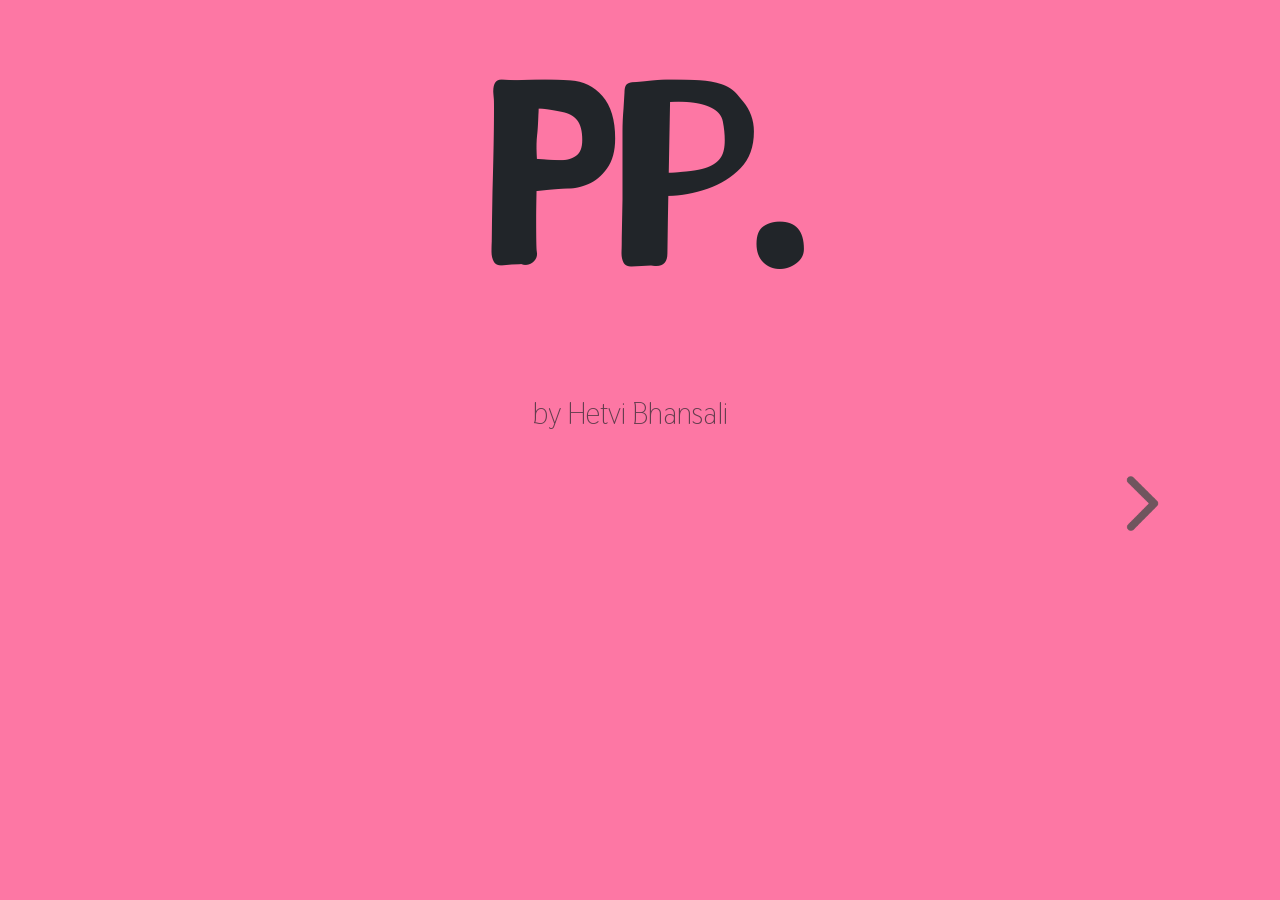
<file: index.html>
<!DOCTYPE html>
<html lang="en">
<head>
    <meta charset="UTF-8">
    <meta name="viewport" content="width=device-width, initial-scale=1.0">
    <link href='https://fonts.googleapis.com/css?family=Thasadith' rel='stylesheet'>
    <link rel="stylesheet" href="https://stackpath.bootstrapcdn.com/bootstrap/4.5.0/css/bootstrap.min.css"
    integrity="sha384-9aIt2nRpC12Uk9gS9baDl411NQApFmC26EwAOH8WgZl5MYYxFfc+NcPb1dKGj7Sk" crossorigin="anonymous">
    <link href='https://fonts.googleapis.com/css?family=Barrio' rel='stylesheet'>
    <link rel="stylesheet" href="style.css">

    <title>pp</title>
</head>
<body>
    <p >PP.</p>
</body>
<div class="byline">by Hetvi Bhansali</div>


<a  href="welcome.html" >
    <img src="goto.jpg" style=" margin:30px; margin-right: 100px; float: right;
    "class="go" width="75" height="75" alt="" loading="lazy">
</a>
</html>
</file>
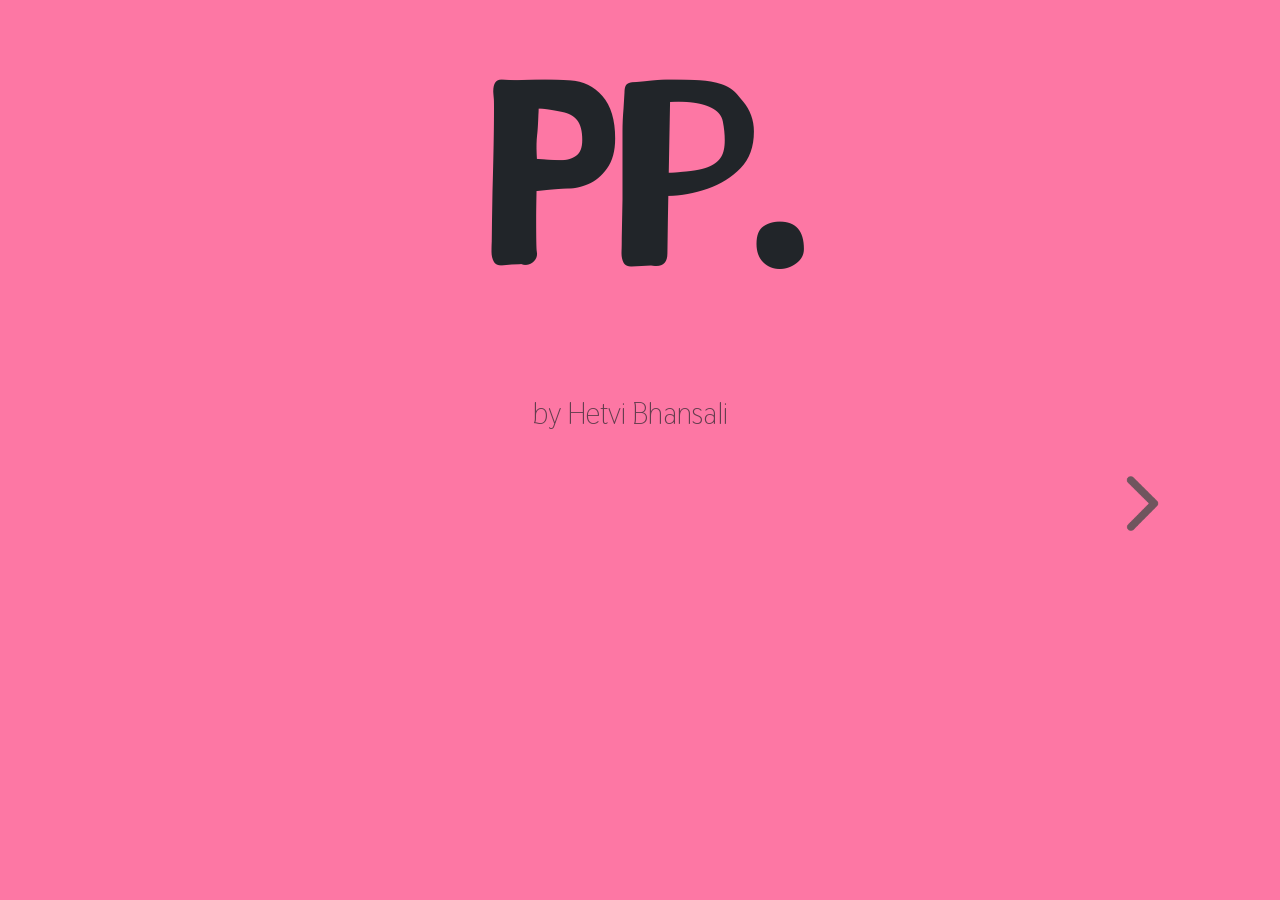
<file: intro.html>
<!DOCTYPE html>
<html lang="en">
<head>
    <meta charset="UTF-8">
    <meta name="viewport" content="width=device-width, initial-scale=1.0">
    <link href='https://fonts.googleapis.com/css?family=Thasadith' rel='stylesheet'>
    <link rel="stylesheet" href="https://stackpath.bootstrapcdn.com/bootstrap/4.5.0/css/bootstrap.min.css"
    integrity="sha384-9aIt2nRpC12Uk9gS9baDl411NQApFmC26EwAOH8WgZl5MYYxFfc+NcPb1dKGj7Sk" crossorigin="anonymous">
    <link href='https://fonts.googleapis.com/css?family=Barrio' rel='stylesheet'>
    <link rel="stylesheet" href="style.css">

    <title>pp</title>
</head>
<body>
    <p >PP.</p>
</body>
<div class="byline">by Hetvi Bhansali</div>


<a  href="welcome.html" >
    <img src="goto.jpg" style=" margin:30px; margin-right: 100px; float: right;
    "class="go" width="75" height="75" alt="" loading="lazy">
</a>
</html>
</file>
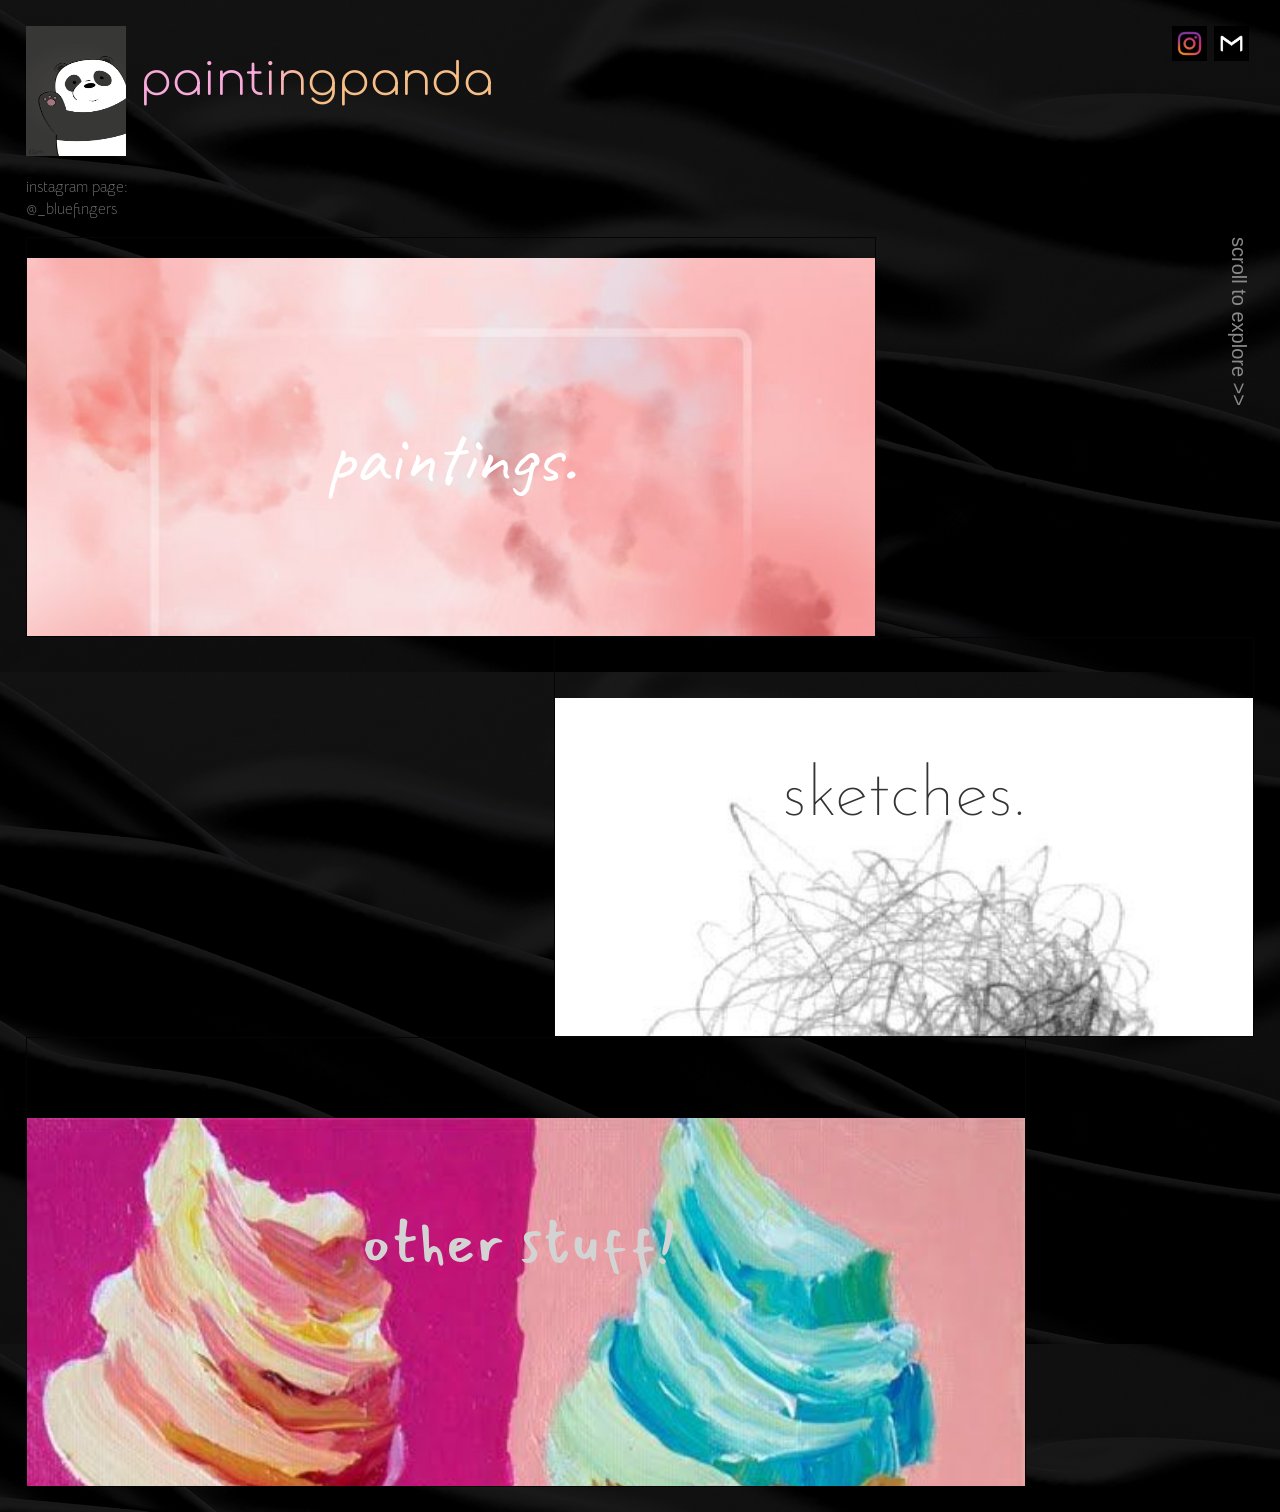
<file: main.html>
<!DOCTYPE html>
<html lang="en">
<head>
    <meta charset="UTF-8">
    <meta name="viewport" content="width=device-width, initial-scale=1.0">
	<title>photo gallery</title>
	<link href="https://fonts.googleapis.com/css2?family=Caveat&family=Mansalva&display=swap" rel="stylesheet">
	<link href="https://fonts.googleapis.com/css2?family=Josefin+Sans:wght@346&display=swap" rel="stylesheet">
	<link href="https://fonts.googleapis.com/css2?family=Caveat&display=swap" rel="stylesheet">
	<link href='https://fonts.googleapis.com/css?family=Bellota Text' rel='stylesheet'>
	<link href='https://fonts.googleapis.com/css?family=Comfortaa' rel='stylesheet'>
	<link rel="stylesheet" href="https://stackpath.bootstrapcdn.com/bootstrap/4.5.0/css/bootstrap.min.css"
	 integrity="sha384-9aIt2nRpC12Uk9gS9baDl411NQApFmC26EwAOH8WgZl5MYYxFfc+NcPb1dKGj7Sk" crossorigin="anonymous">
	<link rel="stylesheet" href="gallery.css">

	
	<script src = "gallery.js"></script>
    

</head>
<body>
	
	<img src="panda.jpg" width="100" height="130">
	<div id='head' style=" display: inline; font-size: 45px; font-weight: 100;">
		paintingpanda
  </div>
  	<a  href="mailto:bhansalihetvi55@gmail.com" style="float: right; margin-right: 5px;">
	<img src="mail.jpg" class="mail" width="35" height="35" alt="" loading="lazy">
	</a>
    
	<a  href="https://www.instagram.com/_bluefingers/" style="float: right; margin-right: 7px;">
		<img src="ig.jpg" class="ig" width="35" height="35" alt="" loading="lazy">
	</a>
	
	<p id='by'>instagram page:
		<br> <a href="https://www.instagram.com/_bluefingers/" style="color: inherit;"> @_bluefingers</a></p>

	<p style="writing-mode: vertical-rl; margin-right: 0px; font-family: 'Segoe UI',; font-size: 20px; font-weight: 200;
		text-orientation: sideways; float: right; color: rgb(138, 138, 138);"> scroll to explore >>
	</p>

	<div class="flip-card1" >
		<div class="flip-card-inner1">
		  <div class="flip-card-front1">
			paintings.
		  </div>
		  <div class="flip-card-back1">
			  <a href="paintings.html" style="color: inherit;">click to discover my creations with the brush!</a>
			
		  </div>
		</div>
	  </div>
	
	  <div class="flip-card2" >
		<div class="flip-card-inner2">
		  <div class="flip-card-front2">
			sketches.
		  </div>
		  <div class="flip-card-back2">
			  <a href="sketches.html" style="color: inherit;">better be with the pencil :p</a>
			
		  </div>
		</div>
	  </div>

	  <div class="flip-card3" >
		<div class="flip-card-inner3">
		  <div class="flip-card-front3">
			other stuff!
		  </div>
		  <div class="flip-card-back3">
			  <a href="others.html" style="color: inherit;">here are some cool new ideas ;)</a>
			
		  </div>
		</div>
	  </div>
	
	
</body>
</html>
</file>
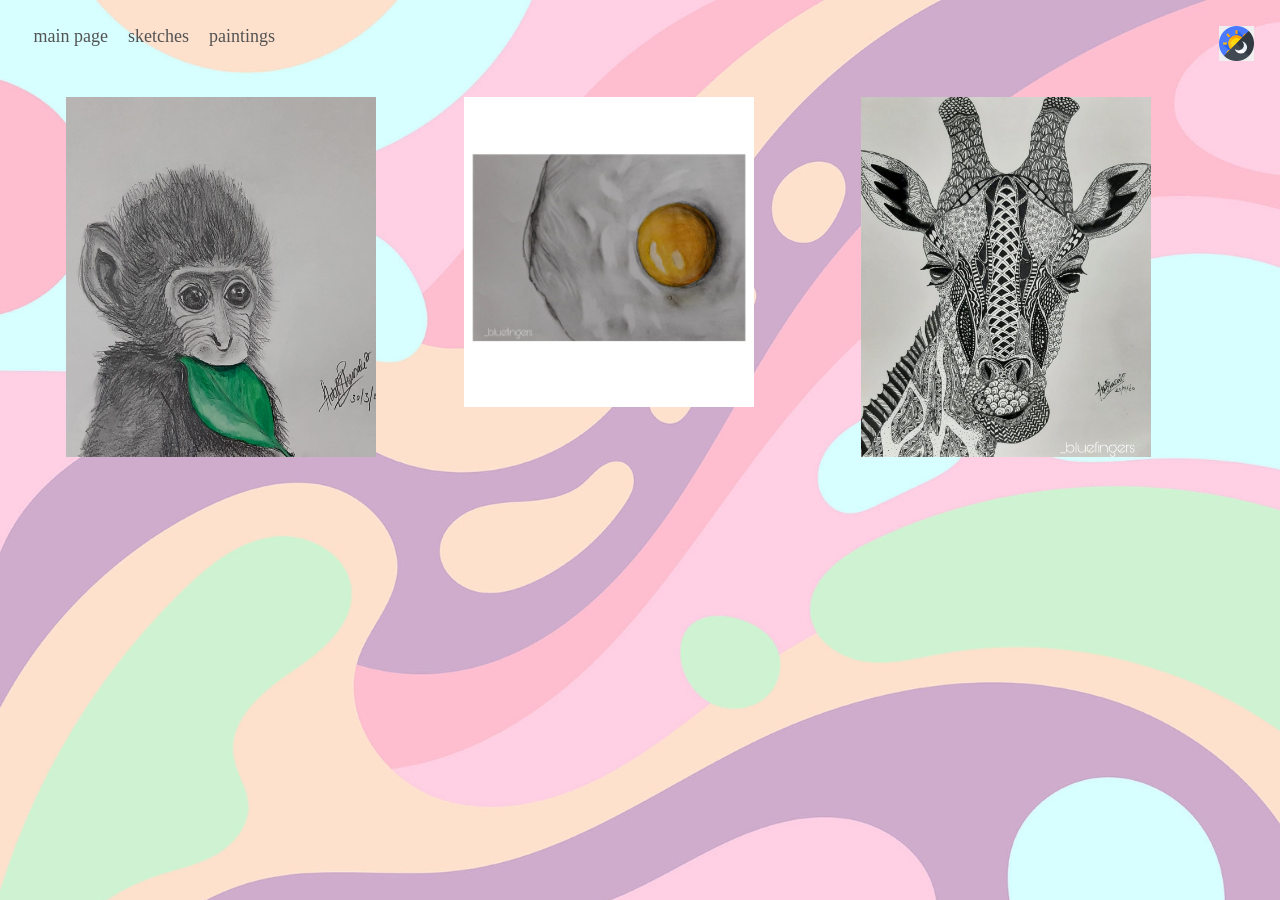
<file: others.html>
<!DOCTYPE html>
<html lang="en">
<head>
    <meta charset="UTF-8">
    <link rel="stylesheet" href="gallery.css">
   
    <meta name="viewport" content="width=device-width, initial-scale=1.0">
    <title>others</title>
</head>

<body id="body" style="background-image: url(othersbg.jpg);">
  <input type="button"  id="change" onclick="changeimg" value=" " style="background-image: url(mode.jpg); background-size:100% 100%; border: transparent; float: right; padding-top: 10px;">
</input>
    <span style=" font-family: 'tahoma'; font-size: 18px;  padding:8px ;"><a href="main.html" style=" text-decoration: none; color: rgb(83, 83, 83); font-weight: 100;"> main page</a></span>
    <span style=" font-family: 'tahoma'; font-size: 18px;   padding:8px"><a href="sketches.html" style=" text-decoration: none; color: rgb(83, 83, 83); font-weight: 100;"> sketches</a></span>
    <span style=" font-family: 'tahoma'; font-size: 18px;   padding:8px"><a href="paintings.html" style=" text-decoration: none; color: rgb(83, 83, 83); font-weight: 100;"> paintings</a></span>
    

    <div class="row">
		<div class="column">
			<img  class='preview'  src = "other/o1.jpeg"  width="370px" height="400px"  >
			<div class="overlay1">
				<div class="text">i am a qt</div>
			  </div>
		</div>
		<div class="column">
			<img  class='preview'  src = "other/o2.jpeg" width="350px" height="350px" >
			<div class="overlay2">
				<div class="text">what's for breakfast?</div>
			  </div>
		</div>
		<div class="column">
			<img  class='preview'  src = "other/o3.jpeg" width="350px" height="400px"  >
			<div class="overlay3">
				<div class="text">#zentangle</div>
			  </div>
		</div>
    </div>

</body>
<script>

 var Obj, imgSrc, index;
f=document.getElementById('font')
Obj = document.getElementById('body');
index = 0;
imgSrc = [
    'othersbg.jpg',
    'night.jpg'
];


function updateIndex(){
    if(index === 0){
        index = 1;
    }else{
        index = 0;
    }
}

window.onload = function(){
    Obj.style.backgroundImage = 'url("' + imgSrc[index] + '")';
    updateIndex();
};

Obj.onclick = function(e){
    e.currentTarget.style.backgroundImage = 'url("' + imgSrc[index] + '")';
    updateIndex();
}
  
</script>

<style>
#change{
    height: 35px;
    width: 35px;
  }
.row {
    display: flex;
  }
  
.column {
    flex: 33.33%;
    
}
.column {
  position: relative;
  width: 50%;
}

.preview {
  padding: 20px;
  padding-left: 40px;
  margin-top: 30px;
  display: block;
  
}

.overlay1 {
  font-family: 'Segoe UI', Tahoma, Geneva, Verdana, sans-serif;
  height: 400px;
  width: 370px;
padding: 20px;	
padding-left: 40px;
margin-top: 30px;
  position: absolute;
  top: 0;
  bottom: 0;
  left: 0;
  right: 0;  
  opacity: 0;
  transition: 1s ease;
  background-color: #393a3a;
}
.overlay2 {
  padding-left: 40px;
  font-family: 'Segoe UI', Tahoma, Geneva, Verdana, sans-serif;
  height: 350px;
  width: 350px;
padding: 20px;	
margin-top: 30px;
  position: absolute;
  top: 0;
  bottom: 0;
  left: 0;
  right: 0;  
  opacity: 0;
  transition: 1s ease;
  background-color: #676768;
}

.overlay3 {
  padding-left: 40px;
  font-family: 'Segoe UI', Tahoma, Geneva, Verdana, sans-serif;
  height: 400px;
  width: 350px;
padding: 20px;	
margin-top: 30px;
  position: absolute;
  top: 0;
  bottom: 0;
  left: 0;
  right: 0;  
  opacity: 0;
  transition: 1s ease;
  background-color: #0d0d0e;
}

.column:hover .overlay1 {
	padding: 20px;	
  opacity: 0.5;
}

.column:hover .overlay2 {
	padding: 20px;	
  opacity: 0.5;
}

.column:hover .overlay3 {
	padding: 20px;	
  opacity: 0.5;
}
.text {
  padding: 20px;		
  color: white;
  font-size: 20px;
  position: absolute;
  top: 50%;
  left: 50%;
  -webkit-transform: translate(-50%, -50%);
  -ms-transform: translate(-50%, -50%);
  transform: translate(-50%, -50%);
  text-align: center;
}
</style>
</html>
</file>
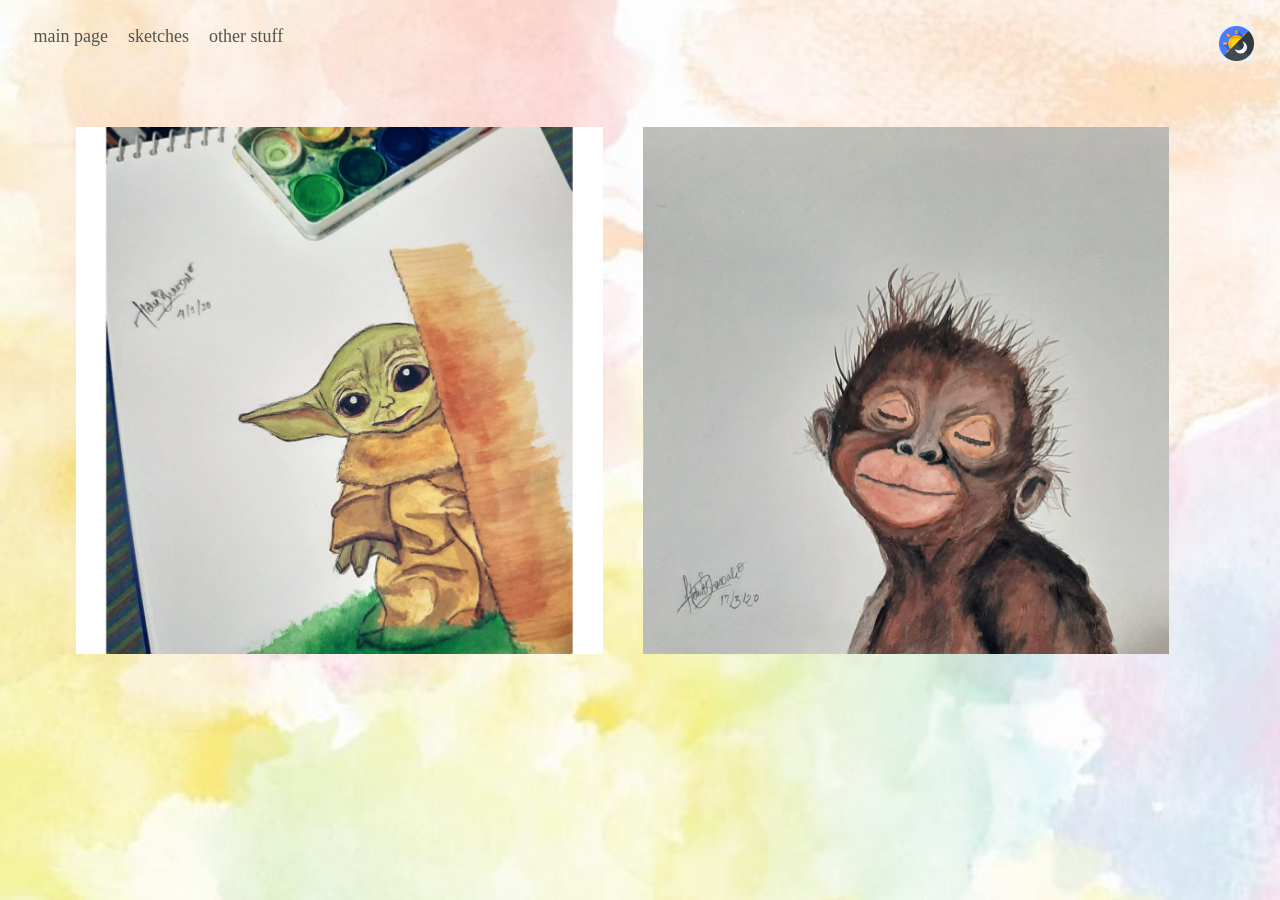
<file: paintings.html>
<!DOCTYPE html>
<html lang="en">
<head>
    <meta charset="UTF-8">
    <link rel="stylesheet" href="gallery.css">
   
    <meta name="viewport" content="width=device-width, initial-scale=1.0">
    <title>paintings</title>
</head>

<body id="body" style="background-image: url(watercolour.jpg);">
  <input type="button"  id="change" onclick="changeimg" value=" " style="background-image: url(mode.jpg); background-size:100% 100%; border: transparent; float: right; padding-top: 10px;">
</input>
<span style=" font-family: 'tahoma'; font-size: 18px;  padding:8px ;"><a href="main.html" style=" text-decoration: none; color: rgb(83, 83, 83); font-weight: 100;"> main page</a></span>
<span style=" font-family: 'tahoma'; font-size: 18px;   padding:8px"><a href="sketches.html" style=" text-decoration: none; color: rgb(83, 83, 83); font-weight: 100;"> sketches</a></span>
<span style=" font-family: 'tahoma'; font-size: 18px;   padding:8px"><a href="others.html" style=" text-decoration: none; color: rgb(83, 83, 83); font-weight: 100;"> other stuff</a></span>

    <div class="row">
		<div class="column">
			<img  class='preview'  src = "paint/p1.jpeg" >
			<div class="overlay1">
				<div class="text">too cute am i :p</div>
			  </div>
		</div>
		<div class="column">
			<img  class='preview'  src = "paint/p2.jpeg" >
			<div class="overlay2">
				<div class="text">heya!</div>
			  </div>
		</div>
    </div>

</body>
<script>

 var Obj, imgSrc, index;
f=document.getElementById('font')
Obj = document.getElementById('body');
index = 0;
imgSrc = [
    'watercolour.jpg',
    'night.jpg'
];


function updateIndex(){
    if(index === 0){
        index = 1;
    }else{
        index = 0;
    }
}

window.onload = function(){
    Obj.style.backgroundImage = 'url("' + imgSrc[index] + '")';
    updateIndex();
};

Obj.onclick = function(e){
    e.currentTarget.style.backgroundImage = 'url("' + imgSrc[index] + '")';
    updateIndex();
}
  
</script>

<style>
#change{
    height: 35px;
    width: 35px;
  }
.row {
    display: flex;
    padding:30px
  }
  
.column {
    flex: 33.33%;
    
}
.column {
  position: relative;
  width: 50%;
}

.preview {
 padding: 20px;
 margin-top: 30px;
  display: block;
  width: 100%;
  height: auto;
}

.overlay1 {
padding: 20px;	
margin-top: 30px;
  position: absolute;
  top: 0;
  bottom: 0;
  left: 0;
  right: 0;
  
  opacity: 0;
  transition: 1s ease;
  background-color: #7ac05e;
}

.column:hover .overlay1 {
	padding: 20px;	
  opacity: 0.7;
}

.overlay2 {
padding: 20px;	
margin-top: 30px;
  position: absolute;
  top: 0;
  bottom: 0;
  left: 0;
  right: 0;
  
  opacity: 0;
  transition: 1s ease;
  background-color: #793434;
}

.column:hover .overlay2 {
	padding: 20px;	
  opacity: 0.6;
}

.text {
  padding: 20px;		
  color: white;
  font-size: 30px;
  font-weight: 300;
  font-family: sans-serif;
  position: absolute;
  top: 50%;
  left: 50%;
  -webkit-transform: translate(-50%, -50%);
  -ms-transform: translate(-50%, -50%);
  transform: translate(-50%, -50%);
  text-align: center;
}
</style>
</html>
</file>
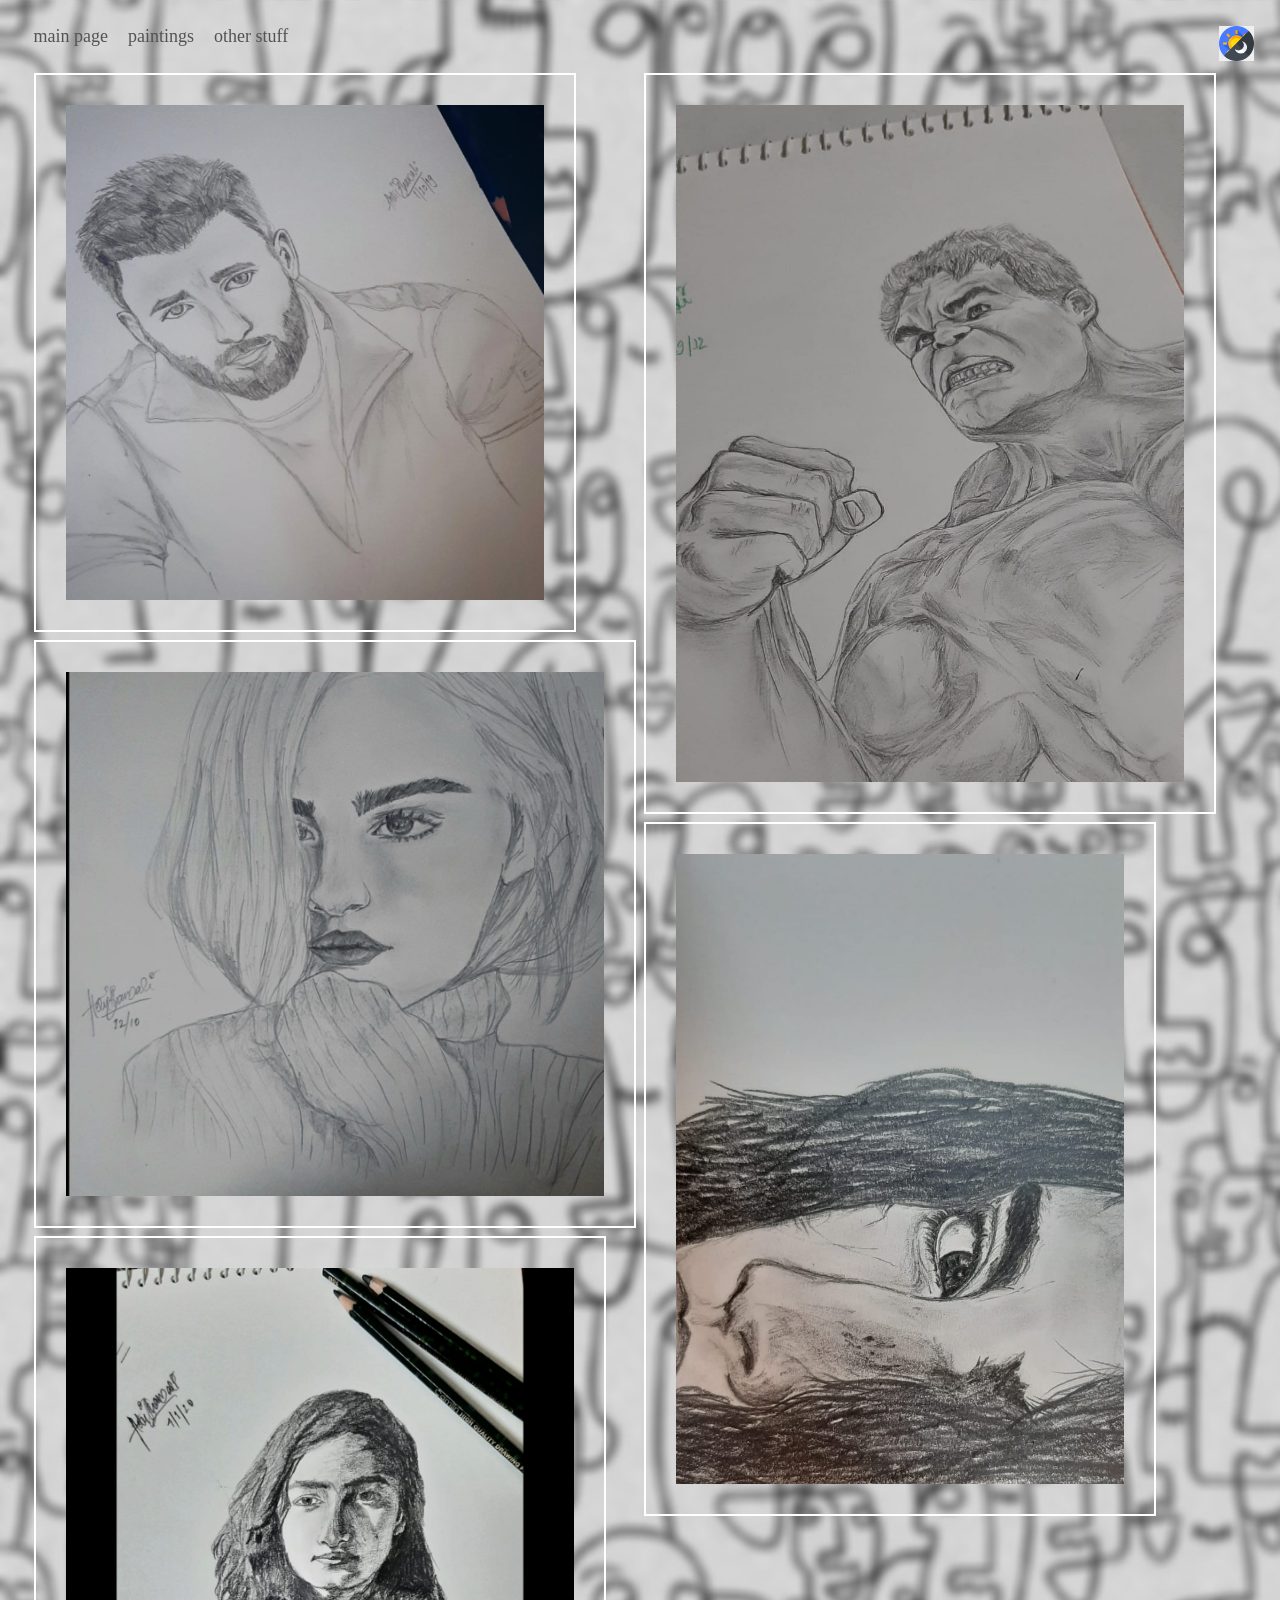
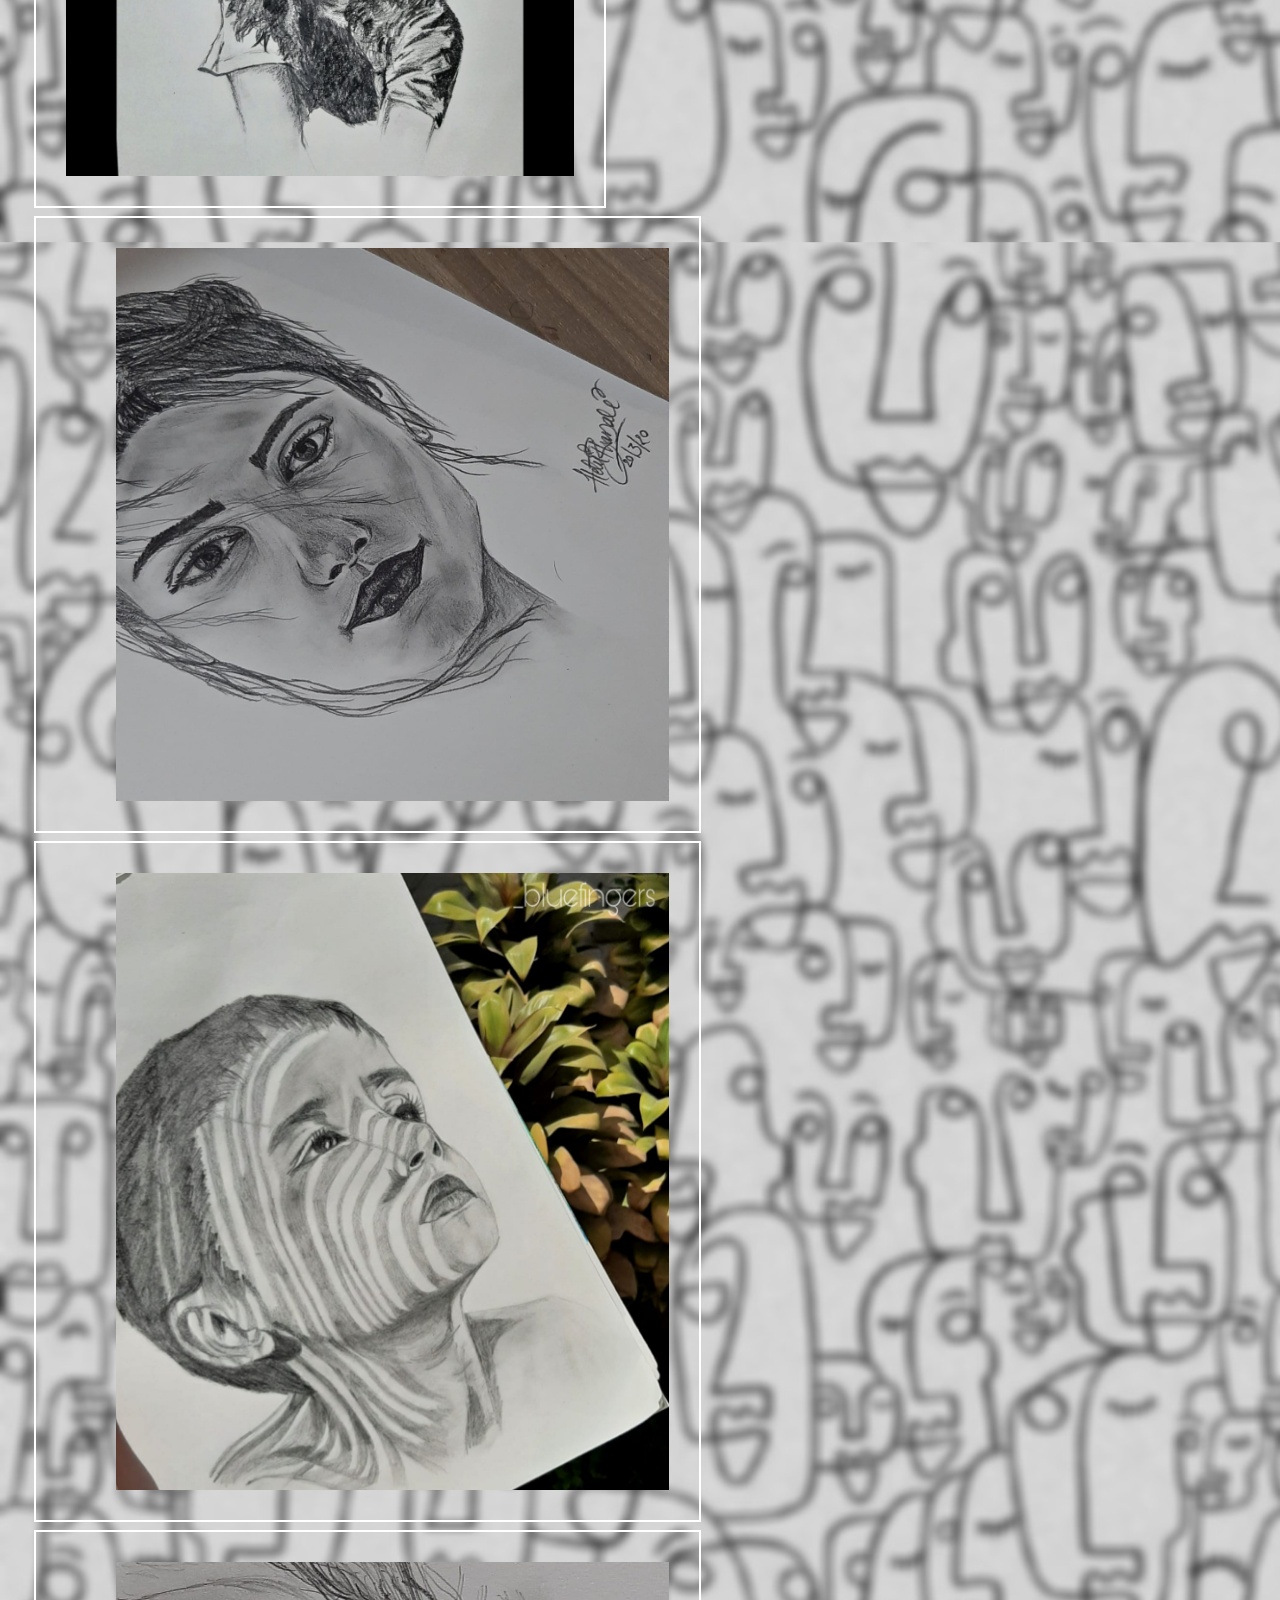
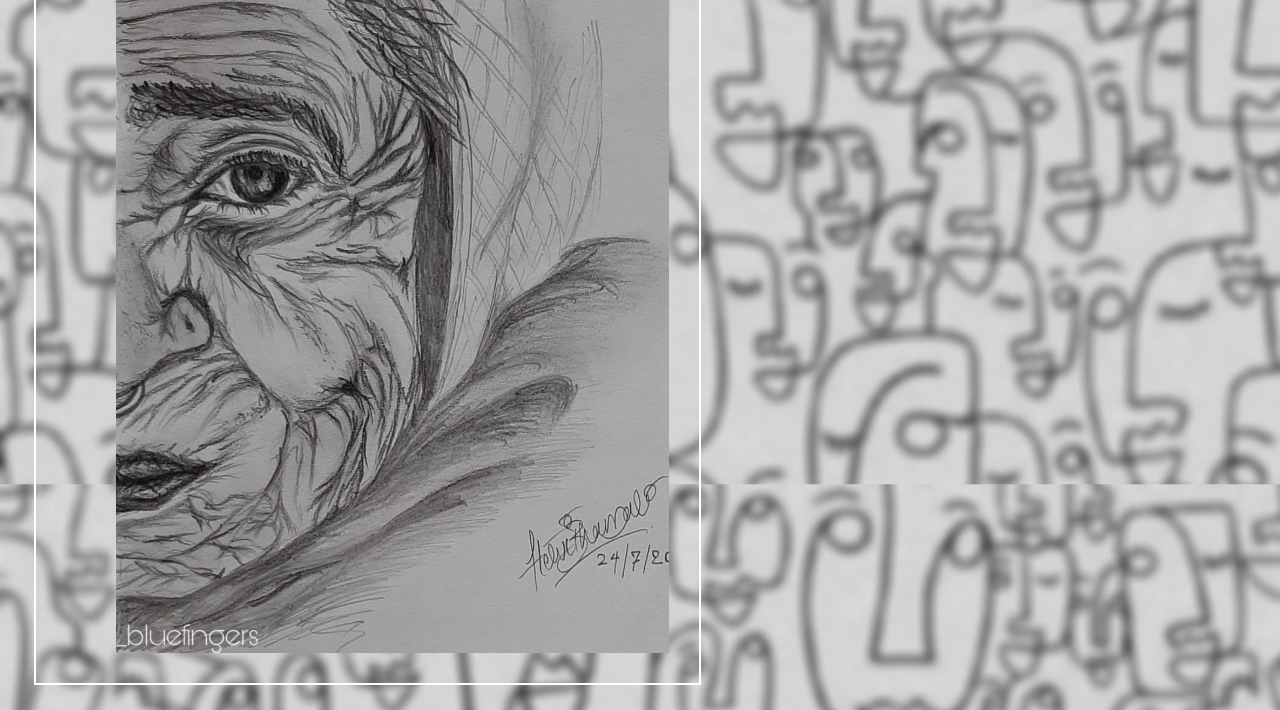
<file: sketches.html>
<!DOCTYPE html>
<html lang="en">
<head>
    <meta charset="UTF-8">
    <link rel="stylesheet" href="gallery.css">
   
    <meta name="viewport" content="width=device-width, initial-scale=1.0">
    <title>sketches</title>
</head>

<body id="body" style="background-image: url(sketchesbg.jpg);">
  <input type="button"  id="change" onclick="changeimg" value=" " style="background-image: url(mode.jpg); background-size:100% 100%; width: 35px; height:35px ;border: transparent; float: right; padding-top: 10px;">
</input>
    <span style=" font-family: 'tahoma'; font-size: 18px;  padding:8px ;"><a href="main.html" style=" text-decoration: none; color: rgb(83, 83, 83); font-weight: 100;"> main page</a></span>
    <span style=" font-family: 'tahoma'; font-size: 18px;   padding:8px"><a href="paintings.html" style=" text-decoration: none; color: rgb(83, 83, 83); font-weight: 100;">paintings</a></span>
    <span style=" font-family: 'tahoma'; font-size: 18px;   padding:8px"><a href="others.html" style=" text-decoration: none; color: rgb(83, 83, 83); font-weight: 100;"> other stuff</a></span>
    
<br>
<br>

<!-- Photo Grid -->
<div class="row"> 
  <div class="column">
   <img src="sketch/s1.jpeg" style="width:90% ; padding:30px">
    
    <img src="sketch/s2.jpeg" style="width:100%;  padding:30px">
    <img src="sketch/s5.jpeg" style="width:95%;  padding:30px">
  </div>
    <div class="column">
   <img src="sketch/s4.jpeg" style="width:95%;  padding:30px">
    
    <img src="sketch/s6.jpeg" style="width:85%;  padding:30px">
   
  </div>
    <div class="column">
   <img src="sketch/s7.jpeg" style="width:55%;  padding:30px; padding-left: 80px;">
    
    <img src="sketch/s8.jpeg" style="width:55%; padding:30px; padding-left: 80px;">
    <img src="sketch/s9.jpeg" style="width:55%; padding:30px; padding-left: 80px;">
  </div>
  
</div>

</body>
<style>
  * {
  box-sizing: border-box;
}

.row {
  display: -ms-flexbox; 
  display: flex;
  -ms-flex-wrap: wrap; 
  flex-wrap: wrap;
  padding: 0 4px;
}

.column {
  -ms-flex: 50%; 
  flex: 50%;
  padding: 0 4px;
}

.column img {
  border: rgb(255, 255, 255) 2px solid;
  margin-top: 8px;
  vertical-align: middle;
}

</style>
<script>

 var Obj, imgSrc, index;
f=document.getElementById('font')
Obj = document.getElementById('body');
index = 0;
imgSrc = [
    'sketchesbg.jpg',
    'night.jpg'
];


function updateIndex(){
    if(index === 0){
        index = 1;
    }else{
        index = 0;
    }
}

window.onload = function(){
    Obj.style.backgroundImage = 'url("' + imgSrc[index] + '")';
    updateIndex();
};

Obj.onclick = function(e){
    e.currentTarget.style.backgroundImage = 'url("' + imgSrc[index] + '")';
    updateIndex();
}

var elements = document.getElementsByClassName("column");

var i;

function one() {
    for (i = 0; i < elements.length; i++) {
    elements[i].style.msFlex = "75%" ;
    elements[i].style.flex = "75%"
  
}
}
function two() {
  for (i = 0; i < elements.length; i++) {
    elements[i].style.msFlex = "50%";  // IE10
    elements[i].style.flex = "50%";
  }
}

function four() {
  for (i = 0; i < elements.length; i++) {
    elements[i].style.msFlex = "25%";  // IE10
    elements[i].style.flex = "25%";
  }
} 
</script>


</html>
</file>
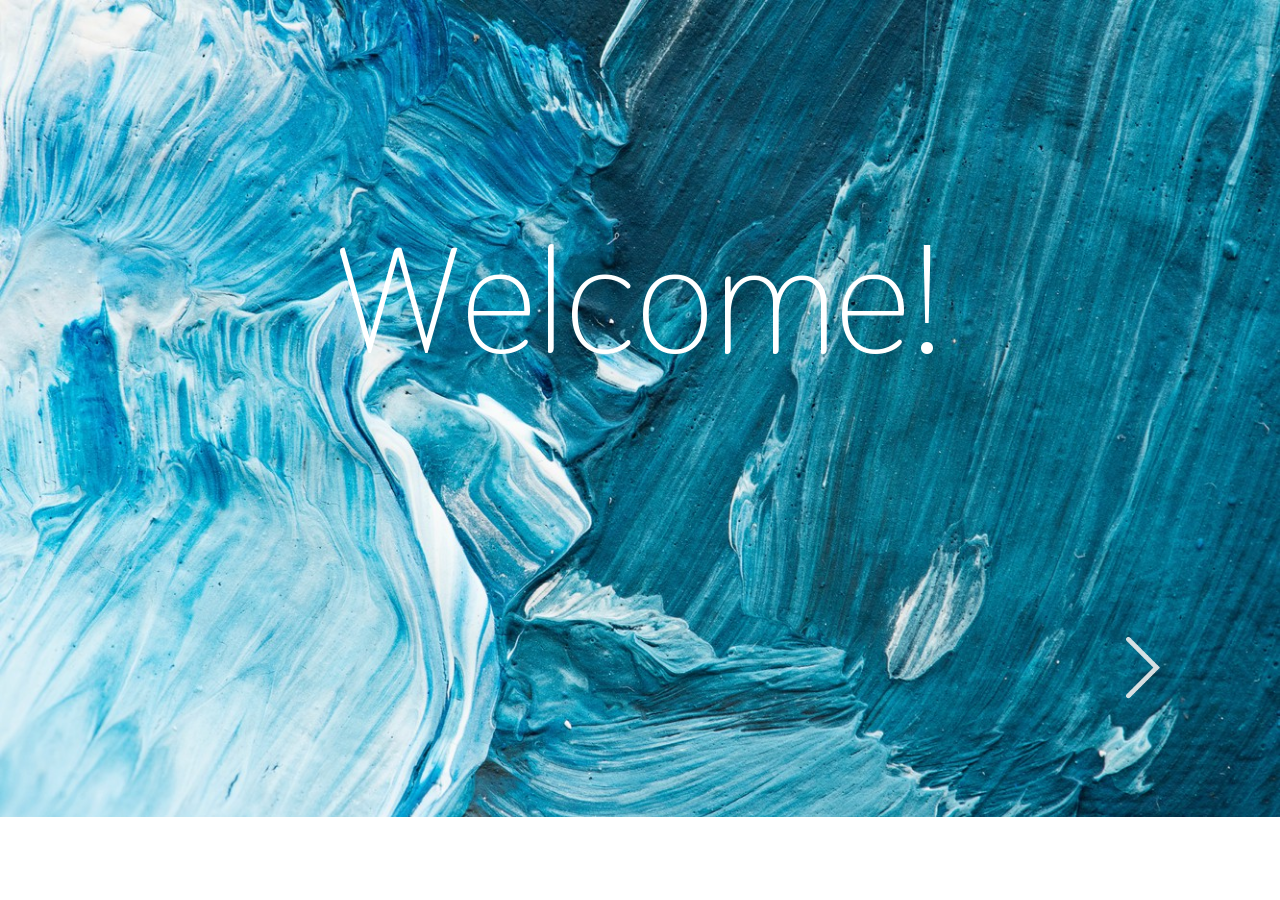
<file: welcome.html>
<!DOCTYPE html>
<html>
    
    <link rel="stylesheet" href="wel.css">
    <link href='https://fonts.googleapis.com/css?family=Thasadith' rel='stylesheet'>
   <body>
      <h1 class='fancy'>Welcome!</h1>
   </body>
   <a  href="main.html" >
    <img src="goto2.jpg" style=" margin:30px; margin-right: 100px; float: right;
    "class="go" width="75" height="75" alt="" loading="lazy">
</a>
<script src="gallery.js"></script>
</html>
</file>
<file: style.css>
body{
    background-color: rgb(253, 119, 164);
    font-family: 'Barrio';
    font-size: 250px;
    font-weight: 1000;
    text-align: center;
    
}

.byline{
    margin-right: 20px;
    text-align: center;
    font-weight: 350;
    font-family: 'Thasadith';
    font-size: 30px;
    opacity: 0.7
}
.go {
    transition: transform .2s;
    opacity: 0.8
}
.go:hover {
    transform: scale(1.2);
    opacity: 1
}
</file>
<file: gallery.css>
* {
    box-sizing: border-box;
  }
  body{
    margin: 2%;
    
    background-image:url("bg.jpg");
    background-repeat: repeat-y;
    background-size:100%;
}
#image{
    color: rgb(92, 153, 140);
    font-family: 'Bellota Text';
    font-weight: 200;
    text-align: center;
  }
  .flip-card1 {
    padding-top: 20px;
    background-color: transparent;
    width: 850px;
    height: 400px;
    border: 0.5px solid #050505;
    perspective: 1000px; 
  }
  
  .flip-card-inner1 {
    position: relative;
    width: 100%;
    height: 100%;
    text-align: center;
    transition: transform 1s;
    transform-style: preserve-3d;
  }
  
  
  .flip-card1:hover .flip-card-inner1 {
    transform: rotateX(180deg);
  }
  

  .flip-card-front1, .flip-card-back1 {
    position: absolute;
    width: 100%;
    height: 100%;
    backface-visibility: hidden;
  }
  
  .flip-card-front1 {
    
    background-image: url("painting.jpg");
    background-repeat: no-repeat;
    background-size: cover;
    font-size: 75px;
    font-weight: 150;
    font-family: 'Caveat', cursive;
    text-align: center;
    line-height: 400px;
    color: rgb(255, 255, 255);
  }
  
  .flip-card-back1 {
    background: linear-gradient(25deg, #f7b2c3 25%,#fdd3ab 50%);
    color: white;
    font-weight: 150;
    font-family: 'Segoe UI', Tahoma, Geneva, Verdana, sans-serif;
    font-size: 30px;
    line-height: 300px;
    transform: rotateX(180deg);
  }
  
  .flip-card2 {
    float: right;
    padding-top: 60px;
    background-color: transparent;
    width: 700px;
    height: 400px;
    border: 0.5px solid #050505;
    perspective: 1000px; 
  }
  
  .flip-card-inner2 {
    position: relative;
    width: 100%;
    height: 100%;
    text-align: center;
    transition: transform 1s;
    transform-style: preserve-3d;
  }
  
  
  .flip-card2:hover .flip-card-inner2 {
    transform: rotateX(180deg);
  }
  

  .flip-card-front2, .flip-card-back2 {
    position: absolute;
    width: 100%;
    height: 100%;
    backface-visibility: hidden;
  }
  
  .flip-card-front2 {
    background-image: url("scribble.jpg");
    background-repeat: no-repeat;
    background-size: cover;
    font-size: 70px;
    font-weight: 150;
    font-family: 'Josefin Sans', sans-serif;
    text-align: center;
    line-height: 200px;
    color: rgb(53, 52, 52);
  }
  
  .flip-card-back2{
    background: linear-gradient(to left, #dbd9da 35%,#949494 50%);
    color: rgb(34, 33, 33);
    font-weight: 150;
    font-family: 'Segoe UI', Tahoma, Geneva, Verdana, sans-serif;
    font-size: 30px;
    line-height: 300px;
    transform: rotateX(180deg);
  }
  
  .flip-card3{
    clear: right;
    padding-top: 80px;
    background-color: transparent;
    width: 1000px;
    height: 450px;
    border: 0.5px solid #050505;
    perspective: 1000px; 
  }
  
  .flip-card-inner3 {
    position: relative;
    width: 100%;
    height: 100%;
    text-align: center;
    transition: transform 1s;
    transform-style: preserve-3d;
  }
  
  
  .flip-card3:hover .flip-card-inner3 {
    transform: rotateX(180deg);
  }
  

  .flip-card-front3, .flip-card-back3 {
    position: absolute;
    width: 100%;
    height: 100%;
    backface-visibility: hidden;
  }
  
  .flip-card-front3 {
    background-image: url("others.jpg");
    background-repeat: no-repeat;
    background-size: cover;
    font-size: 60px;
    font-weight: 150;
    font-family: 'Caveat', cursive;
    font-family: 'Mansalva', cursive;
    text-align: left;
    padding-left:335px;
    line-height: 250px;
    color: rgb(212, 211, 211);
  }
  
  .flip-card-back3{
    background: linear-gradient(30deg, #b2f7e2 35%,#fdabcd 50%);
    color: white;
    font-weight: 150;
    font-family: 'Segoe UI', Tahoma, Geneva, Verdana, sans-serif;
    font-size: 30px;
    line-height: 300px;
    transform: rotateX(180deg);
  }
  
  
#by{
    font-weight: 350;
    font-family: 'Bellota Text';
    color:rgba(122, 122, 122, 0.979);
    margin-top: 20px;
    font-size: 15px;
}

#head{
    background: linear-gradient(to right, #f8aada 35%,#f8be88 50%);
    -webkit-background-clip: text;
    -webkit-text-fill-color: transparent;
    font-family: 'Comfortaa';
    padding-left: 10px;
    line-height:75px;
   
}
.ig:hover {
    transform: scale(1.2);
   
}
.mail:hover {
    transform: scale(1.2);
   
}
</file>
<file: wel.css>
*{
    margin:0;
    padding: 0;
    box-sizing: border-box;
}
body{
    background-image: url("blue.jpg");
    background-repeat: no-repeat;
    background-size: cover;
}
h1{
    
    text-align: center;

    line-height: 600px;
    color:white;
    font-family: 'Thasadith';
    font-weight: 130;
    font-size: 150px;
}
.go {
    
    transition: transform .2s;
    opacity: 0.9
}
.go:hover {
    transform: scale(1.2);
    opacity: 1
}
span{
    opacity:0;
    transition: all 0.8s ease;
}
span.fade{
   opacity: 1;
}
</file>
